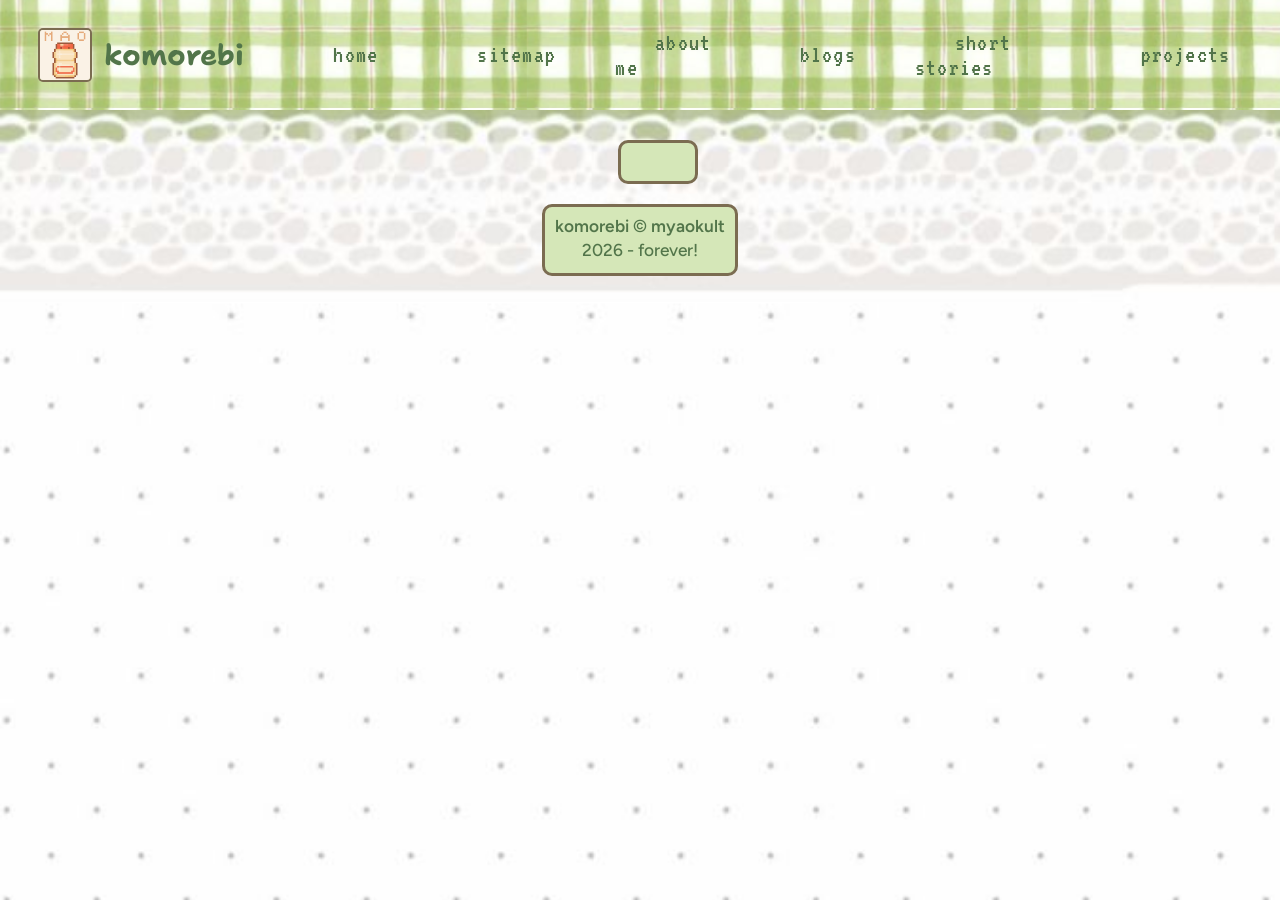
<file: templates/home.html>
<!DOCTYPE html>
<html lang="en">
  
<head>
  <meta charset="UTF-8">
  <meta name="viewport" content="width=device-width, initial-scale=1.0">
  <link rel="stylesheet" href="../styles/styles.css">
  <link rel="stylesheet" href="../styles/home.css">
  <link rel="icon" href="../assets/yakult-cat-icon.png" type="image/x-icon">
  <title>komorebi | home!</title>
</head>

<body>
  <nav>
    <div class="logo">
      <a href="./home.html" class="logo-link">
        <img src="../assets/pixel-myaokult.gif" alt="logo: yakult cat">
        <h1>komorebi</h1>
      </a>
    </div>
    <ul class="nav-links">
      <li><a href="./home.html">home</a></li>
      <li><a href="./sitemap.html">sitemap</a></li>
      <li><a href="./about.html">about me</a></li>
      <li><a href="./blogs.html">blogs</a></li>
      <li><a href="./stories.html">short stories</a></li>
      <li><a href="./projects.html">projects</a></li>
      <!-- <li><a href="./streaming.html">streaming</a></li> -->
    </ul>
  </nav>

  <div class="page-content">
    <main class="main-content">
    </main>

    <section class="sun-prints">
    </section>
  </div>

  <footer>
    <p><a href="./home.html">komorebi</a> © <a href="./about.html">myaokult</a></p>
    <p>2026 - forever!</p>
  </footer>

</body>
</html>
</file>
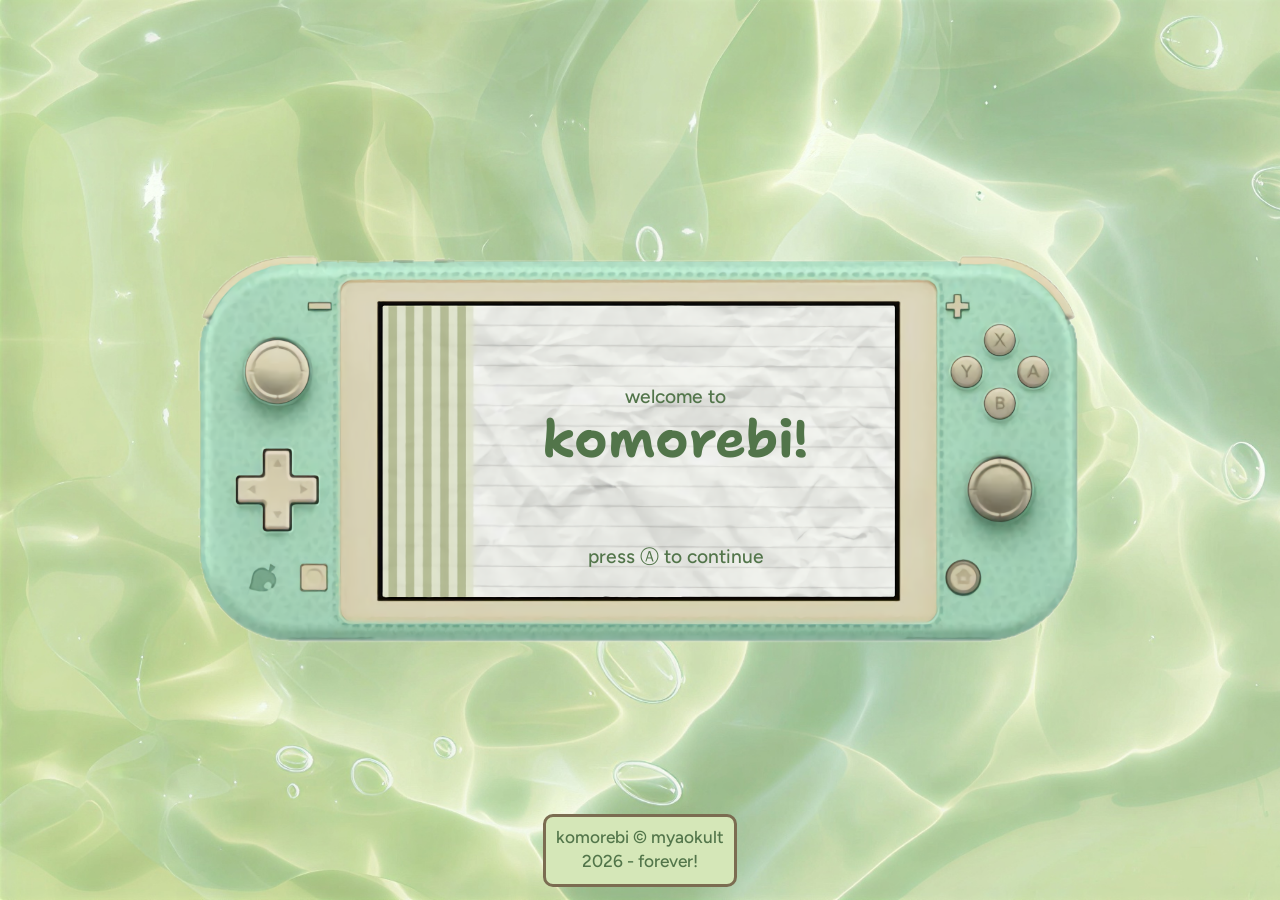
<file: templates/welcome.html>
<!DOCTYPE html>
<html lang="en">
  
<head>
  <meta charset="UTF-8">
  <meta name="viewport" content="width=device-width, initial-scale=1.0">
  <link rel="stylesheet" href="../styles/styles.css">
  <link rel="stylesheet" href="../styles/welcome.css">
  <link rel="icon" href="../assets/yakult-cat-icon.png" type="image/x-icon">
  <title>komorebi</title>
</head>

<body>
  <section class="switch-lite">
    <img src="../assets/switch-lite.png" alt="container: animal crossing switch lite">
    <div class="title">
      <p>welcome to</p>
      <h1>komorebi!</h1>
    </div>
    <p>press Ⓐ to continue</p>
    <a href="./home.html" class="hidden-link" data-title="come see my home page!"></a>
  </section>

  <footer>
    <p>komorebi © myaokult</p>
    <p>2026 - forever!</p>
  </footer>

</body>
</html>
</file>
<file: styles/styles.css>
/* --- FONTS --- */

@import url('https://fonts.googleapis.com/css2?family=Figtree:ital,wght@0,300..900;1,300..900&family=JetBrains+Mono:ital,wght@0,100..800;1,100..800&family=Shantell+Sans:ital,wght@0,300..800;1,300..800&family=Share+Tech+Mono&family=VT323&display=swap');

/*
Figtree = body text, paragraphs, and general content
Shantell Sans = headings and titles
VT323 = links and buttons
JetBrains/ShareTech Mono = code snippets and technical content
*/


/* --- STYLING --- */

body {
  background-image: url('../assets/base-wallpaper.png');
  background-repeat: no-repeat;
  background-attachment: fixed;
  background-size: cover;
  display: flex;
  align-items: center;
  flex-direction: column;
  min-height: 100vh;
  padding: 140px 1rem 1rem;
  box-sizing: border-box;
  font-family: 'Figtree', sans-serif;
  font-size: 1.2em;
  font-weight: 500;
  color: #52754a;
  margin: 0;
}

::selection {
  background-color: #c7eb94c7; /* change highlight color */
  color: #406039; /* change text color */
}

nav {
  position: fixed;
  top: 0;
  width: 100%;
  display: flex;
  justify-content: space-around;
  align-items: center;
  height: 110px;
  background-image: url('../assets/navbar.png');
}

.logo-link {
  display: flex;
  align-items: center;
  text-decoration: none;
  color: #52754a;
  margin-left: 2em;
}

.logo-link img {
  height: 50px;
  border-radius: 5px;
  border: 2px solid #7b6c51;
}

.logo-link h1 {
  margin-left: 0.4em;
  font-family: 'Shantell Sans', sans-serif;
}

.nav-links {
  display: flex;
  align-items: center;
}

.nav-links a {
  text-decoration: none;
  color: #52754a;
  margin: 0 1em;
  padding: 0.3em 0.6em;
  border-radius: 5px;
  transition: background-color 0.3s, color 0.3s;
  font-family: "VT323", monospace;
  font-size: 1.3em;
  letter-spacing: 0.05em;
}

.nav-links a:hover {
  background-color: #ed8d8d88;
  color: #854e4e;
}

.nav-links li {
  list-style: none;
  margin: 0 0.5em;
}

footer {
  max-width: auto;
  margin: 1em 0 0 0;
  background-color: #d5e7b8;
  border: 3px solid #7b6c51;
  border-radius: 10px;
  padding: 0.5em;
  
}

footer p {
  text-align: center;
  font-size: 0.9em;
  margin: 0 0 0.2em 0;
}

footer a {
  text-decoration: none;
  color: #52754a;
  font-weight: 600;
}
</file>
<file: styles/home.css>
.main-content {
  margin-top: 0;
  background-color: #d5e7b8;
  border: 3px solid #7b6c51;
  border-radius: 10px;
  padding: 1em;
  min-width: 80%; 
  width: auto;
}
</file>
<file: styles/welcome.css>
body {
  background-image: url('../assets/welcome-wallpaper.png');
  padding: 0;
  height: 100vh;
  display: flex;
  justify-content: center;
  align-items: center;
}

.switch-lite {
  display: flex;
  justify-content: center;
  align-items: center;
  position: relative;
}

.switch-lite img {
  display: block;
  height: 450px;
}

.title {
  display: flex;
  justify-content: center;
  align-items: center;
  flex-direction: column;
  position: absolute;
  top: 40%;
  left: 54%;
  transform: translate(-50%, -50%);
}

.title p {
  margin: 3.5em 0 0.2em 0; /* top right bottom left */
}

.title h1 {
  margin: 0 0 0.5em 0;
  font-family: 'Shantell Sans', sans-serif;
  font-size: 2.7em;
  text-align: center;
  line-height: 1.05em;
}

.switch-lite > p {
  position: absolute;
  top: 69.5%;
  left: 54%;
  transform: translate(-50%, -50%);
  animation: fadeInOut 0.7s ease-in-out infinite alternate;
}

@keyframes fadeInOut {
  0% {
    opacity: 0;
  }
  100% {
    opacity: 1;
  }
}

.hidden-link {
  position: absolute;
  top: 28%;
  left: 91.5%;
  width: 4.5%;
  height: 9.5%;
  z-index: 10;
  cursor: pointer;
  border-radius: 50%;
  transition: background-color 0.3s;
}

.hidden-link:hover {
  background-color: #ed8d8d88;
}

.hidden-link:focus,
.hidden-link:active { 
  transition: none;
}

.hidden-link[data-title]::after {
  content: attr(data-title);
  position: absolute;
  bottom: 100%;
  left: 95%;
  background-color: #cec2ae;
  color: #7b6c51;
  padding: 6px 10px;
  border: 2px solid #7b6c51;
  border-radius: 4px;
  font-weight: 600;
  font-size: 15px;
  white-space: nowrap;
  opacity: 0;
  pointer-events: none;
  transition: opacity 0.2s ease-in-out;
}

.hidden-link[data-title]:hover::after {
  opacity: 1;
}

footer {
  position: absolute;
  bottom: 0;
  margin-bottom: 0.7em;
}
</file>
